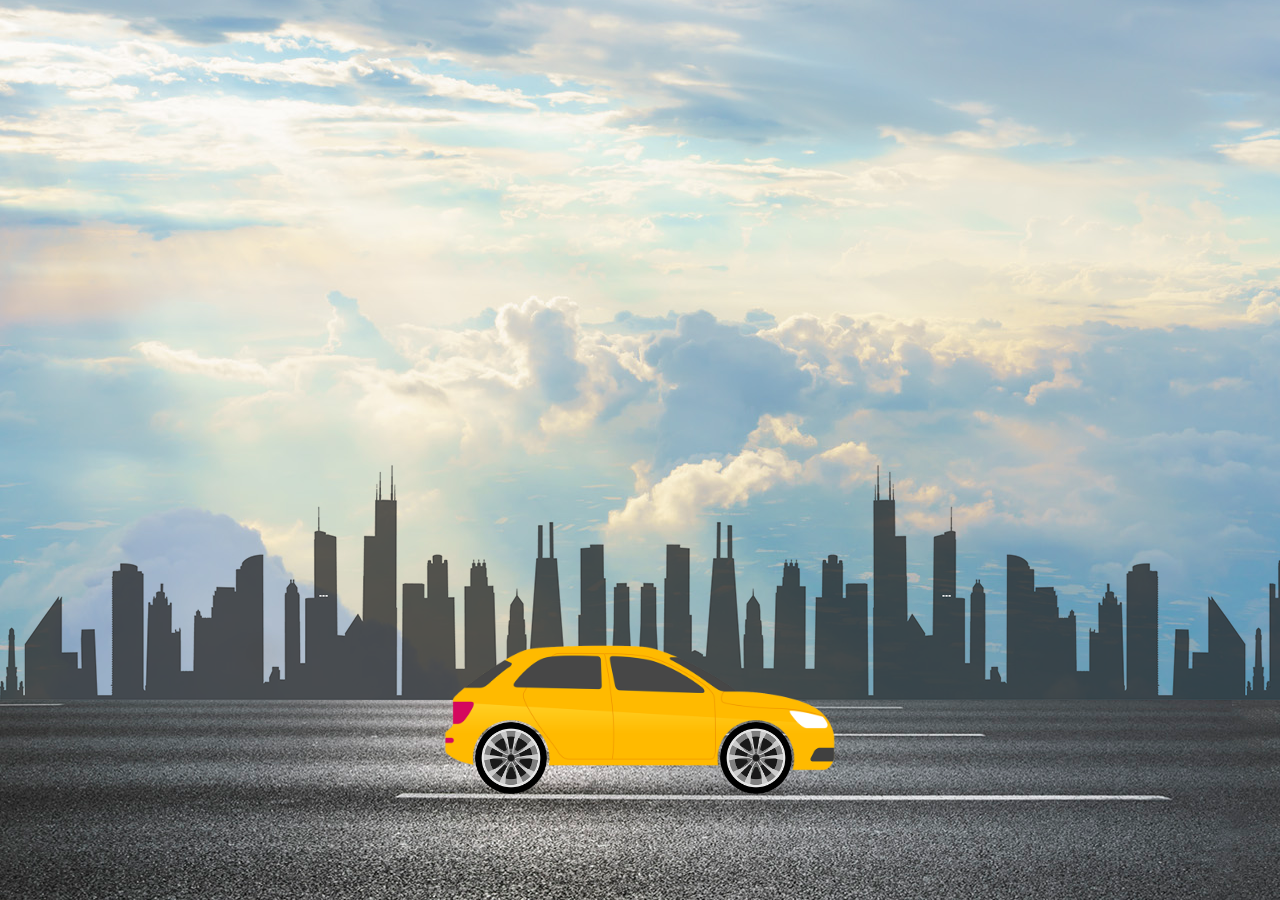
<file: html/index.html>
<!doctype html>
<html lang="en">
  <head>
    <title>Title</title>
    <!-- Required meta tags -->
    <meta charset="utf-8">
    <meta name="viewport" content="width=device-width, initial-scale=1, shrink-to-fit=no">
<link rel="stylesheet" href="/css/main.css">
    <!-- Bootstrap CSS -->
    <link rel="stylesheet" href="https://stackpath.bootstrapcdn.com/bootstrap/4.3.1/css/bootstrap.min.css" integrity="sha384-ggOyR0iXCbMQv3Xipma34MD+dH/1fQ784/j6cY/iJTQUOhcWr7x9JvoRxT2MZw1T" crossorigin="anonymous">
  </head>
  <body>
      <div class="hero">
          <div class="highway"></div>
          <div class="city"></div>
          <div class="car"><img src="/img/car.png" alt=""></div>
          <div class="wheel" ><img class="front-wheel" src="/img/wheel.png" alt=""></div>
          <div class="wheel" ><img class="back-wheel" src="/img/wheel.png" alt=""></div>



      </div>
    <!-- Optional JavaScript -->
    <!-- jQuery first, then Popper.js, then Bootstrap JS -->
    <script src="https://code.jquery.com/jquery-3.3.1.slim.min.js" integrity="sha384-q8i/X+965DzO0rT7abK41JStQIAqVgRVzpbzo5smXKp4YfRvH+8abtTE1Pi6jizo" crossorigin="anonymous"></script>
    <script src="https://cdnjs.cloudflare.com/ajax/libs/popper.js/1.14.7/umd/popper.min.js" integrity="sha384-UO2eT0CpHqdSJQ6hJty5KVphtPhzWj9WO1clHTMGa3JDZwrnQq4sF86dIHNDz0W1" crossorigin="anonymous"></script>
    <script src="https://stackpath.bootstrapcdn.com/bootstrap/4.3.1/js/bootstrap.min.js" integrity="sha384-JjSmVgyd0p3pXB1rRibZUAYoIIy6OrQ6VrjIEaFf/nJGzIxFDsf4x0xIM+B07jRM" crossorigin="anonymous"></script>
  </body>
</html>
</file>
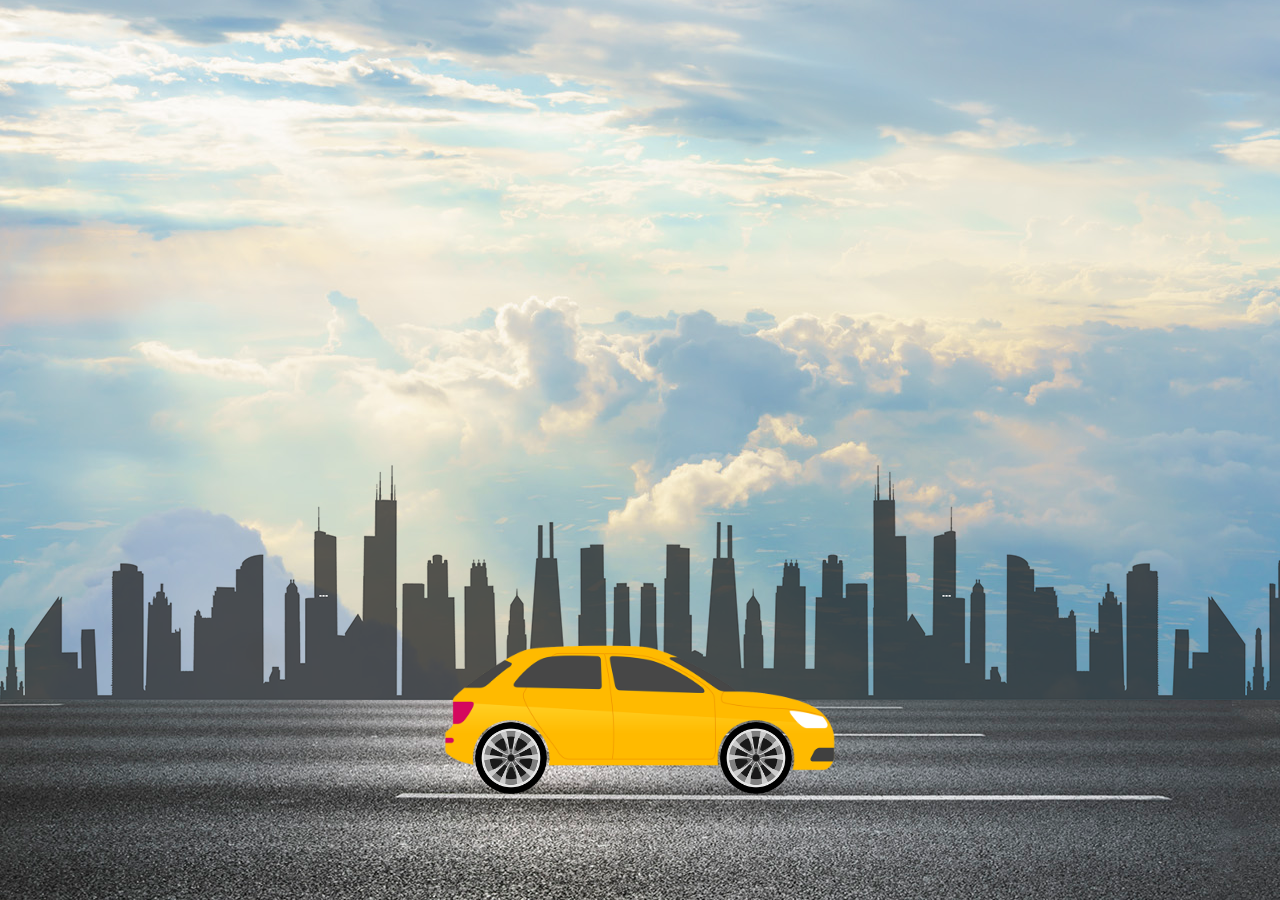
<file: main.html>
<!doctype html>
<html lang="en">
  <head>
    <title>Title</title>
    <!-- Required meta tags -->
    <meta charset="utf-8">
    <meta name="viewport" content="width=device-width, initial-scale=1, shrink-to-fit=no">
<link rel="stylesheet" href="main.css">
    <!-- Bootstrap CSS -->
    <link rel="stylesheet" href="https://stackpath.bootstrapcdn.com/bootstrap/4.3.1/css/bootstrap.min.css" integrity="sha384-ggOyR0iXCbMQv3Xipma34MD+dH/1fQ784/j6cY/iJTQUOhcWr7x9JvoRxT2MZw1T" crossorigin="anonymous">
  </head>
  <body>
      <div class="hero">
          <div class="highway"></div>
          <div class="city"></div>
          <div class="car"><img src="car.png" alt=""></div>
          <div class="wheel" ><img class="front-wheel" src="wheel.png" alt=""></div>
          <div class="wheel" ><img class="back-wheel" src="wheel.png" alt=""></div>



      </div>
    <!-- Optional JavaScript -->
    <!-- jQuery first, then Popper.js, then Bootstrap JS -->
    <script src="https://code.jquery.com/jquery-3.3.1.slim.min.js" integrity="sha384-q8i/X+965DzO0rT7abK41JStQIAqVgRVzpbzo5smXKp4YfRvH+8abtTE1Pi6jizo" crossorigin="anonymous"></script>
    <script src="https://cdnjs.cloudflare.com/ajax/libs/popper.js/1.14.7/umd/popper.min.js" integrity="sha384-UO2eT0CpHqdSJQ6hJty5KVphtPhzWj9WO1clHTMGa3JDZwrnQq4sF86dIHNDz0W1" crossorigin="anonymous"></script>
    <script src="https://stackpath.bootstrapcdn.com/bootstrap/4.3.1/js/bootstrap.min.js" integrity="sha384-JjSmVgyd0p3pXB1rRibZUAYoIIy6OrQ6VrjIEaFf/nJGzIxFDsf4x0xIM+B07jRM" crossorigin="anonymous"></script>
  </body>
</html>
</file>
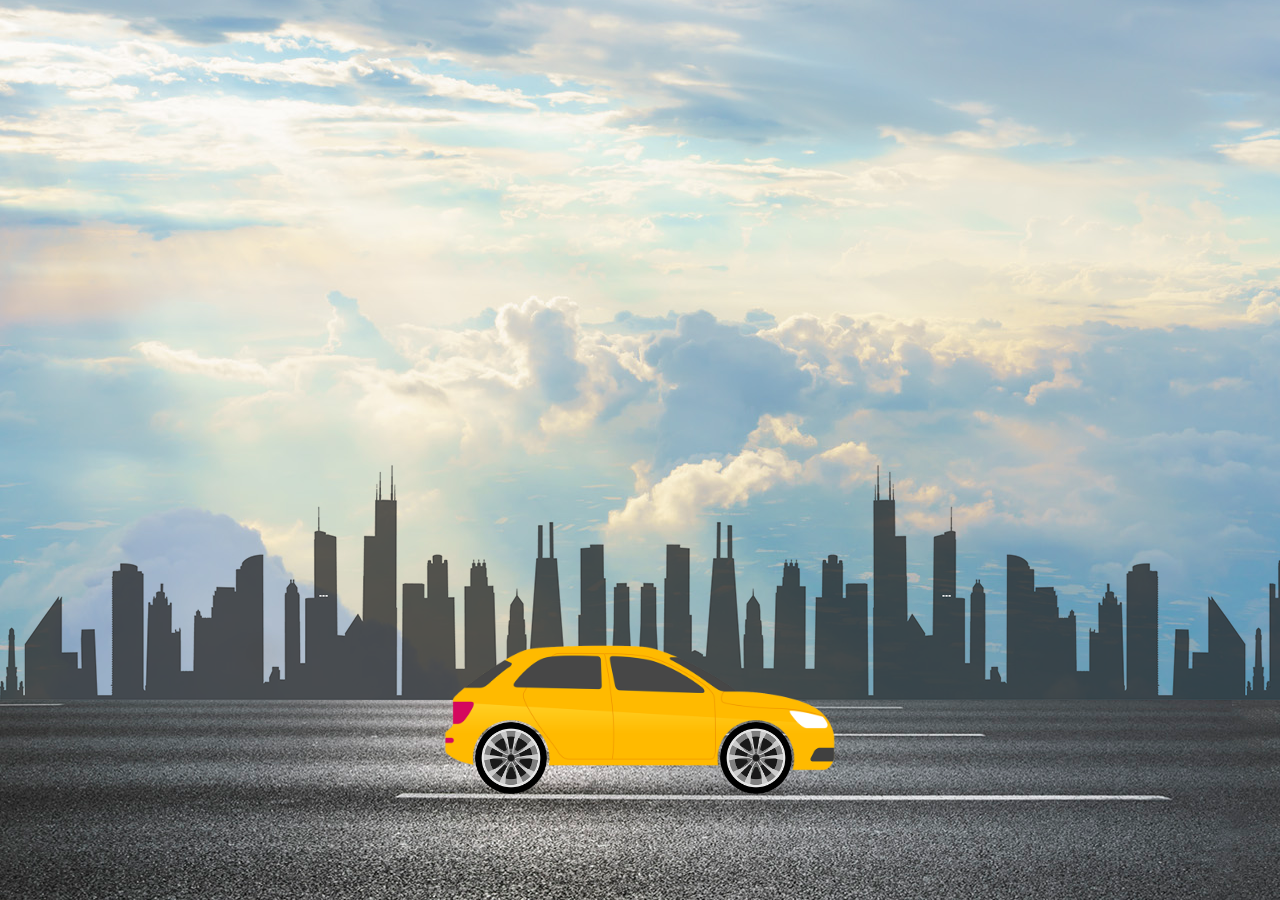
<file: html/main.html>
<!doctype html>
<html lang="en">
  <head>
    <title>Title</title>
    <!-- Required meta tags -->
    <meta charset="utf-8">
    <meta name="viewport" content="width=device-width, initial-scale=1, shrink-to-fit=no">
<link rel="stylesheet" href="/css/main.css">
    <!-- Bootstrap CSS -->
    <link rel="stylesheet" href="https://stackpath.bootstrapcdn.com/bootstrap/4.3.1/css/bootstrap.min.css" integrity="sha384-ggOyR0iXCbMQv3Xipma34MD+dH/1fQ784/j6cY/iJTQUOhcWr7x9JvoRxT2MZw1T" crossorigin="anonymous">
  </head>
  <body>
      <div class="hero">
          <div class="highway"></div>
          <div class="city"></div>
          <div class="car"><img src="/img/car.png" alt=""></div>
          <div class="wheel" ><img class="front-wheel" src="/img/wheel.png" alt=""></div>
          <div class="wheel" ><img class="back-wheel" src="/img/wheel.png" alt=""></div>



      </div>
    <!-- Optional JavaScript -->
    <!-- jQuery first, then Popper.js, then Bootstrap JS -->
    <script src="https://code.jquery.com/jquery-3.3.1.slim.min.js" integrity="sha384-q8i/X+965DzO0rT7abK41JStQIAqVgRVzpbzo5smXKp4YfRvH+8abtTE1Pi6jizo" crossorigin="anonymous"></script>
    <script src="https://cdnjs.cloudflare.com/ajax/libs/popper.js/1.14.7/umd/popper.min.js" integrity="sha384-UO2eT0CpHqdSJQ6hJty5KVphtPhzWj9WO1clHTMGa3JDZwrnQq4sF86dIHNDz0W1" crossorigin="anonymous"></script>
    <script src="https://stackpath.bootstrapcdn.com/bootstrap/4.3.1/js/bootstrap.min.js" integrity="sha384-JjSmVgyd0p3pXB1rRibZUAYoIIy6OrQ6VrjIEaFf/nJGzIxFDsf4x0xIM+B07jRM" crossorigin="anonymous"></script>
  </body>
</html>
</file>
<file: css/main.css>
*{
    margin: 0;
    padding: 0;
}

.hero{
    height: 100vh;
    width: 100%;
    background-image:url(/img/sky.jpg);
    background-position: center;
    position: relative;
    overflow-x: hidden;
}

.highway{
    height: 200px;
    width: 500%;
    display: block;
    background-image: url(/img/road.jpg);
    position: absolute;
    bottom: 0;
    left: 0;
    right: 0;
    z-index: 1;
    background-repeat: repeat-x;
    animation: highway 5s linear infinite;
    -webkit-animation: highway 5s linear infinite;
}

@keyframes highway{
    100%{
        transform: translateX(-1400px);
        -webkit-transform: translateX(-1400px);
        -moz-transform: translateX(-1400px);
        -ms-transform: translateX(-1400px);
        -o-transform: translateX(-1400px);
}
} 


.city{
    height: 250px;
    width: 500%;
    display: block;
    background-image: url(/img/city.png);
    position: absolute;
    bottom: 200px;
    left: 0;
    right: 0;
    z-index: 1;
    background-repeat: repeat-x;
    animation: city 20s linear infinite;
    -webkit-animation: city 20s linear infinite;
}


@keyframes city{
    100%{
        transform: translateX(-100px);
        -webkit-transform: translateX(-100px);
        -moz-transform: translateX(-100px);
        -ms-transform: translateX(-100px);
        -o-transform: translateX(-100px);
}
} 


.car{
    width: 400px;
    bottom: 100px;
    left: 50%;
    z-index: 2;
    position: absolute;
    transform: translateX(-50%);
    -webkit-transform: translateX(-50%);
    -moz-transform: translateX(-50%);
    -ms-transform: translateX(-50%);
    -o-transform: translateX(-50%);
}

.car img{
    width: 100%;
    animation: car 1s linear infinite;
    -webkit-animation: car 1s linear infinite;
}



@keyframes car{
    100%{
        transform: translateX(-1px);
        -webkit-transform: translateX(-1px);
        -moz-transform: translateX(-1px);
        -ms-transform: translateX(-1px);
        -o-transform: translateX(-1px);
    }

    50%{
        transform: translateX(-1px);
        -webkit-transform: translateX(-1px);
        -moz-transform: translateX(-1px);
        -ms-transform: translateX(-1px);
        -o-transform: translateX(-1px);
    }

    25%{
        transform: translateX(+1px);
        -webkit-transform: translateX(+1px);
        -moz-transform: translateX(+1px);
        -ms-transform: translateX(+1px);
        -o-transform: translateX(+1px);
}
} 

.wheel{
    left: 50%;
    bottom: 178px;
    transform: translateX(-50%);
    -webkit-transform: translateX(-50%);
    -moz-transform: translateX(-50%);
    -ms-transform: translateX(-50%);
    -o-transform: translateX(-50%);
    position: absolute;
    z-index: 2;
}

.wheel img{
    width: 72px;
    height: 72px;
    animation:wheel 1s linear infinite ;
    -webkit-animation:wheel 1s linear infinite ;
}

.back-wheel{
    left: -165px;
    position: absolute;

}

.front-wheel{
    left: 80px;
    position: absolute;

}


@keyframes wheel{
    100%{
        transform: rotate(360deg);
        -webkit-transform: rotate(360deg);
        -moz-transform: rotate(360deg);
        -ms-transform: rotate(360deg);
        -o-transform: rotate(360deg);
}
</file>
<file: main.css>
*{
    margin: 0;
    padding: 0;
}

.hero{
    height: 100vh;
    width: 100%;
    background-image:url(sky.jpg);
    background-position: center;
    position: relative;
    overflow-x: hidden;
}

.highway{
    height: 200px;
    width: 500%;
    display: block;
    background-image: url(road.jpg);
    position: absolute;
    bottom: 0;
    left: 0;
    right: 0;
    z-index: 1;
    background-repeat: repeat-x;
    animation: highway 5s linear infinite;
    -webkit-animation: highway 5s linear infinite;
}

@keyframes highway{
    100%{
        transform: translateX(-1400px);
        -webkit-transform: translateX(-1400px);
        -moz-transform: translateX(-1400px);
        -ms-transform: translateX(-1400px);
        -o-transform: translateX(-1400px);
}
} 


.city{
    height: 250px;
    width: 500%;
    display: block;
    background-image: url(city.png);
    position: absolute;
    bottom: 200px;
    left: 0;
    right: 0;
    z-index: 1;
    background-repeat: repeat-x;
    animation: city 20s linear infinite;
    -webkit-animation: city 20s linear infinite;
}


@keyframes city{
    100%{
        transform: translateX(-100px);
        -webkit-transform: translateX(-100px);
        -moz-transform: translateX(-100px);
        -ms-transform: translateX(-100px);
        -o-transform: translateX(-100px);
}
} 


.car{
    width: 400px;
    bottom: 100px;
    left: 50%;
    z-index: 2;
    position: absolute;
    transform: translateX(-50%);
    -webkit-transform: translateX(-50%);
    -moz-transform: translateX(-50%);
    -ms-transform: translateX(-50%);
    -o-transform: translateX(-50%);
}

.car img{
    width: 100%;
    animation: car 1s linear infinite;
    -webkit-animation: car 1s linear infinite;
}



@keyframes car{
    100%{
        transform: translateX(-1px);
        -webkit-transform: translateX(-1px);
        -moz-transform: translateX(-1px);
        -ms-transform: translateX(-1px);
        -o-transform: translateX(-1px);
    }

    50%{
        transform: translateX(-1px);
        -webkit-transform: translateX(-1px);
        -moz-transform: translateX(-1px);
        -ms-transform: translateX(-1px);
        -o-transform: translateX(-1px);
    }

    25%{
        transform: translateX(+1px);
        -webkit-transform: translateX(+1px);
        -moz-transform: translateX(+1px);
        -ms-transform: translateX(+1px);
        -o-transform: translateX(+1px);
}
} 

.wheel{
    left: 50%;
    bottom: 178px;
    transform: translateX(-50%);
    -webkit-transform: translateX(-50%);
    -moz-transform: translateX(-50%);
    -ms-transform: translateX(-50%);
    -o-transform: translateX(-50%);
    position: absolute;
    z-index: 2;
}

.wheel img{
    width: 72px;
    height: 72px;
    animation:wheel 1s linear infinite ;
    -webkit-animation:wheel 1s linear infinite ;
}

.back-wheel{
    left: -165px;
    position: absolute;

}

.front-wheel{
    left: 80px;
    position: absolute;

}


@keyframes wheel{
    100%{
        transform: rotate(360deg);
        -webkit-transform: rotate(360deg);
        -moz-transform: rotate(360deg);
        -ms-transform: rotate(360deg);
        -o-transform: rotate(360deg);
}
</file>
